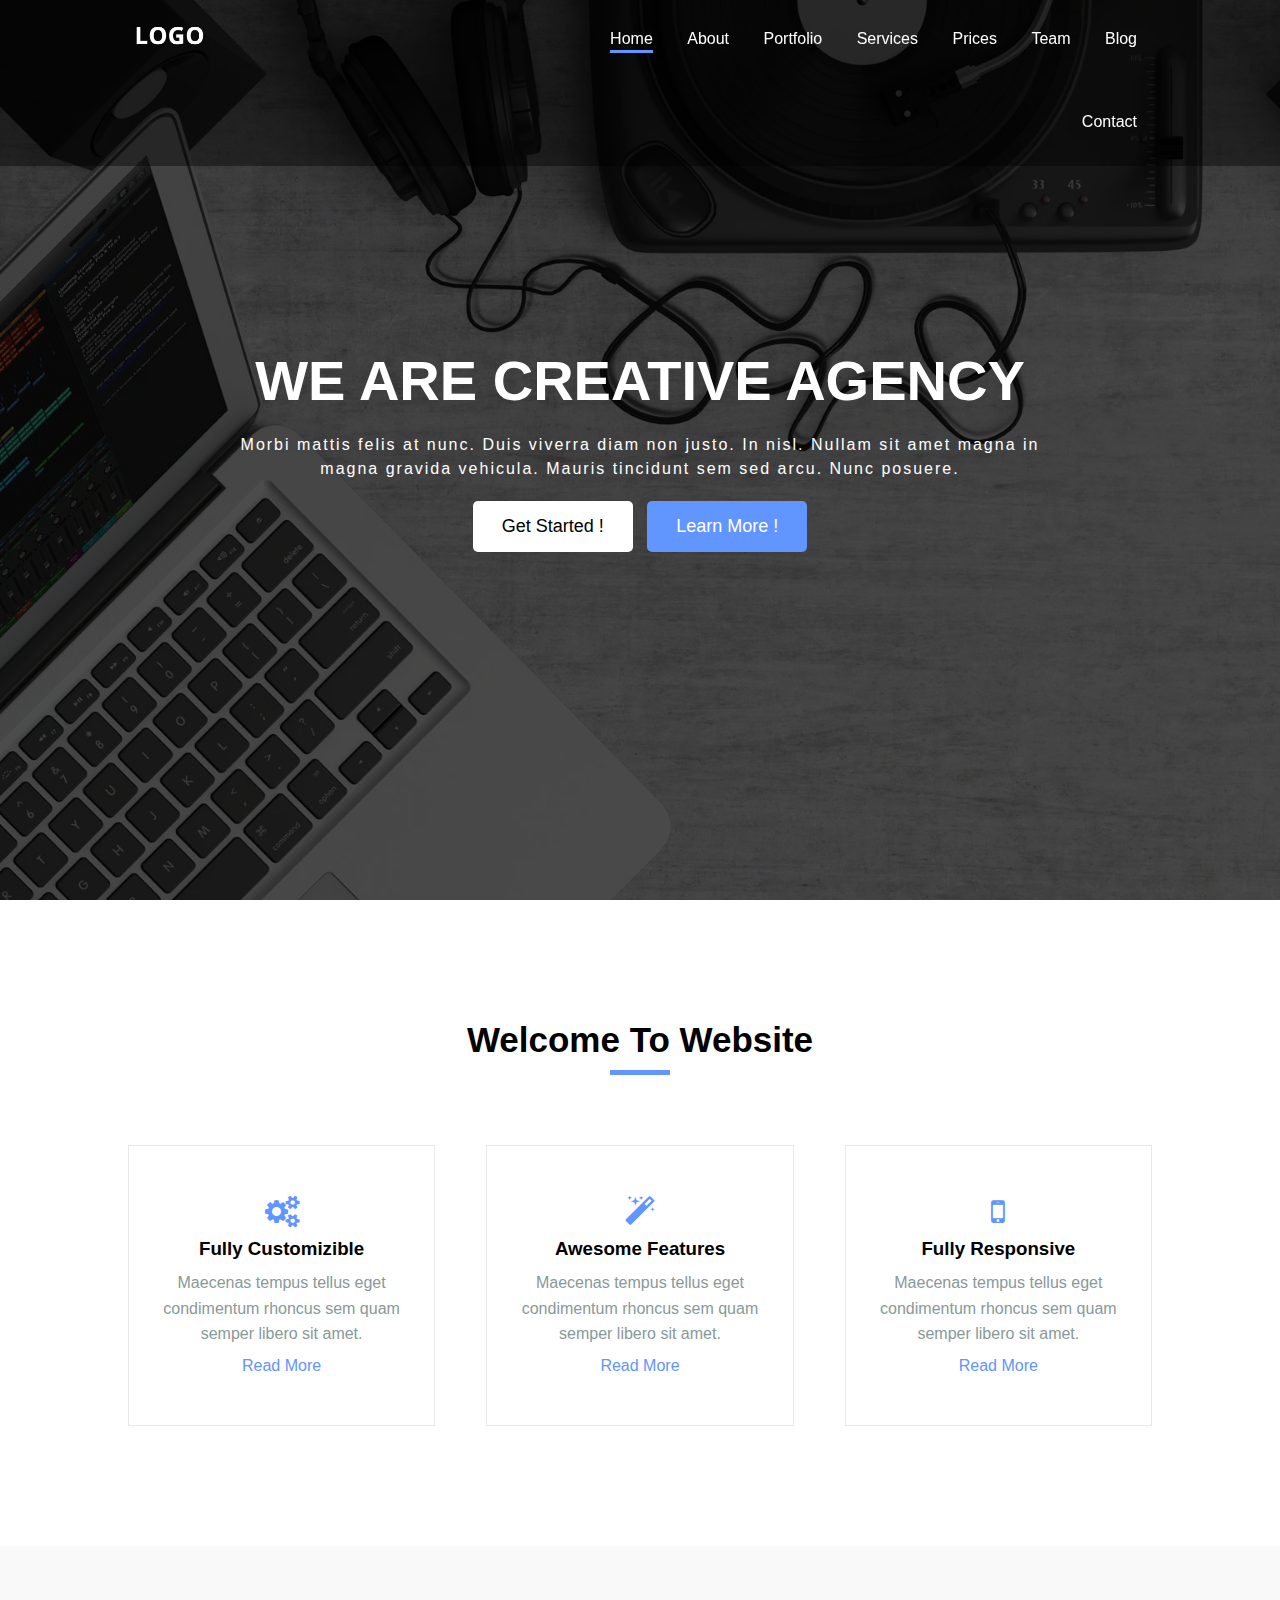
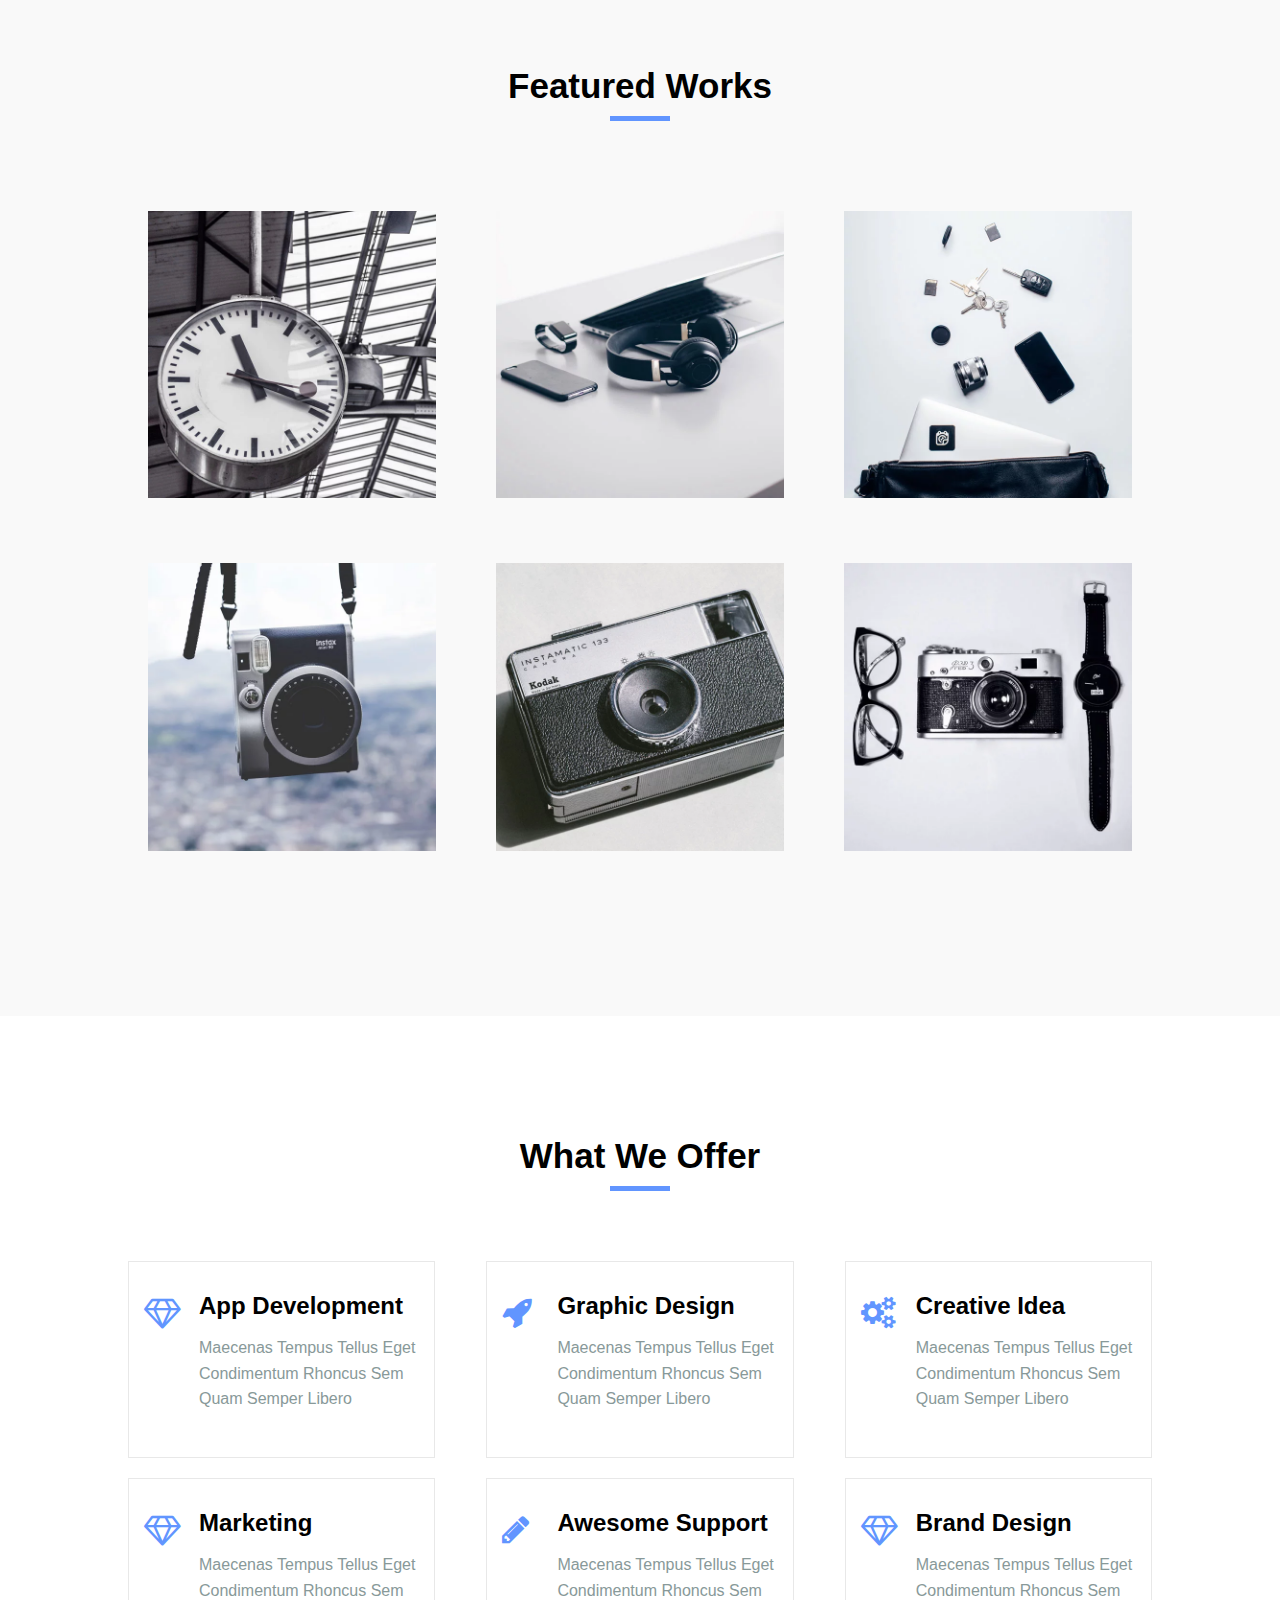
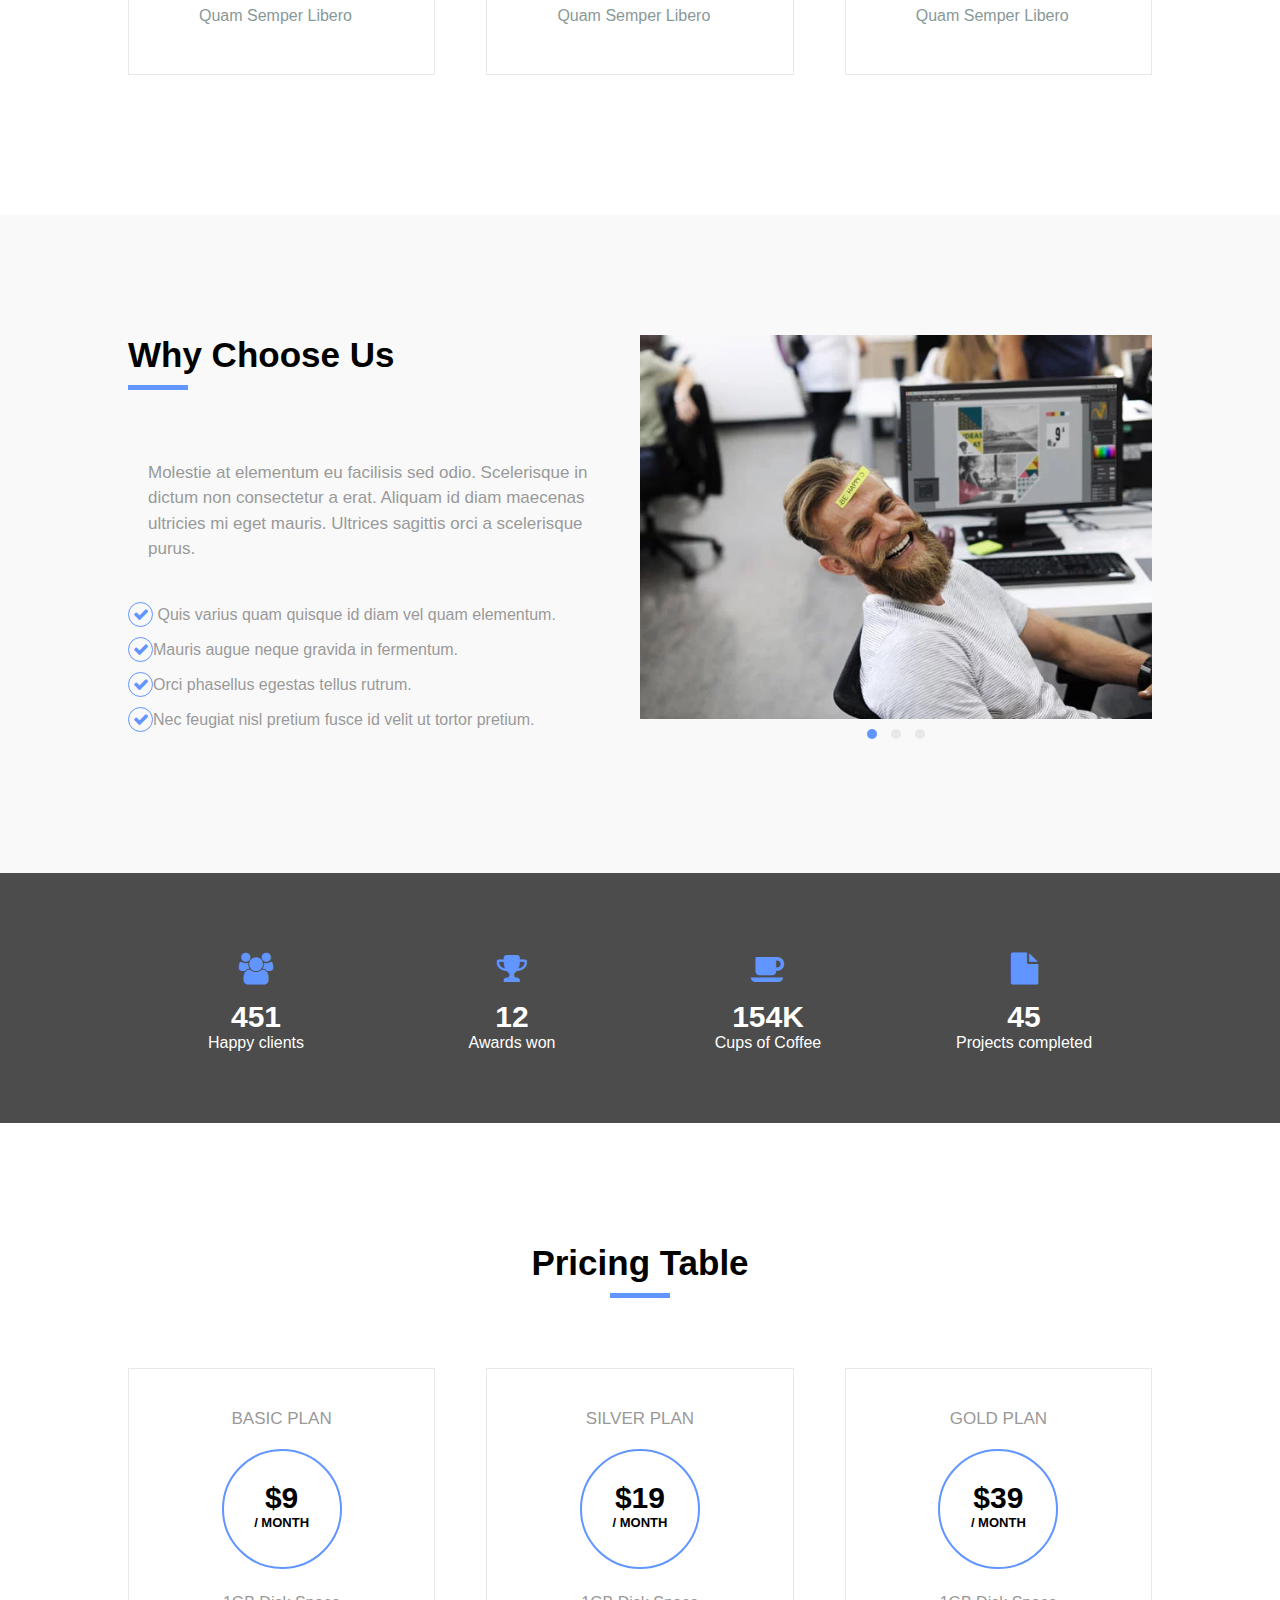
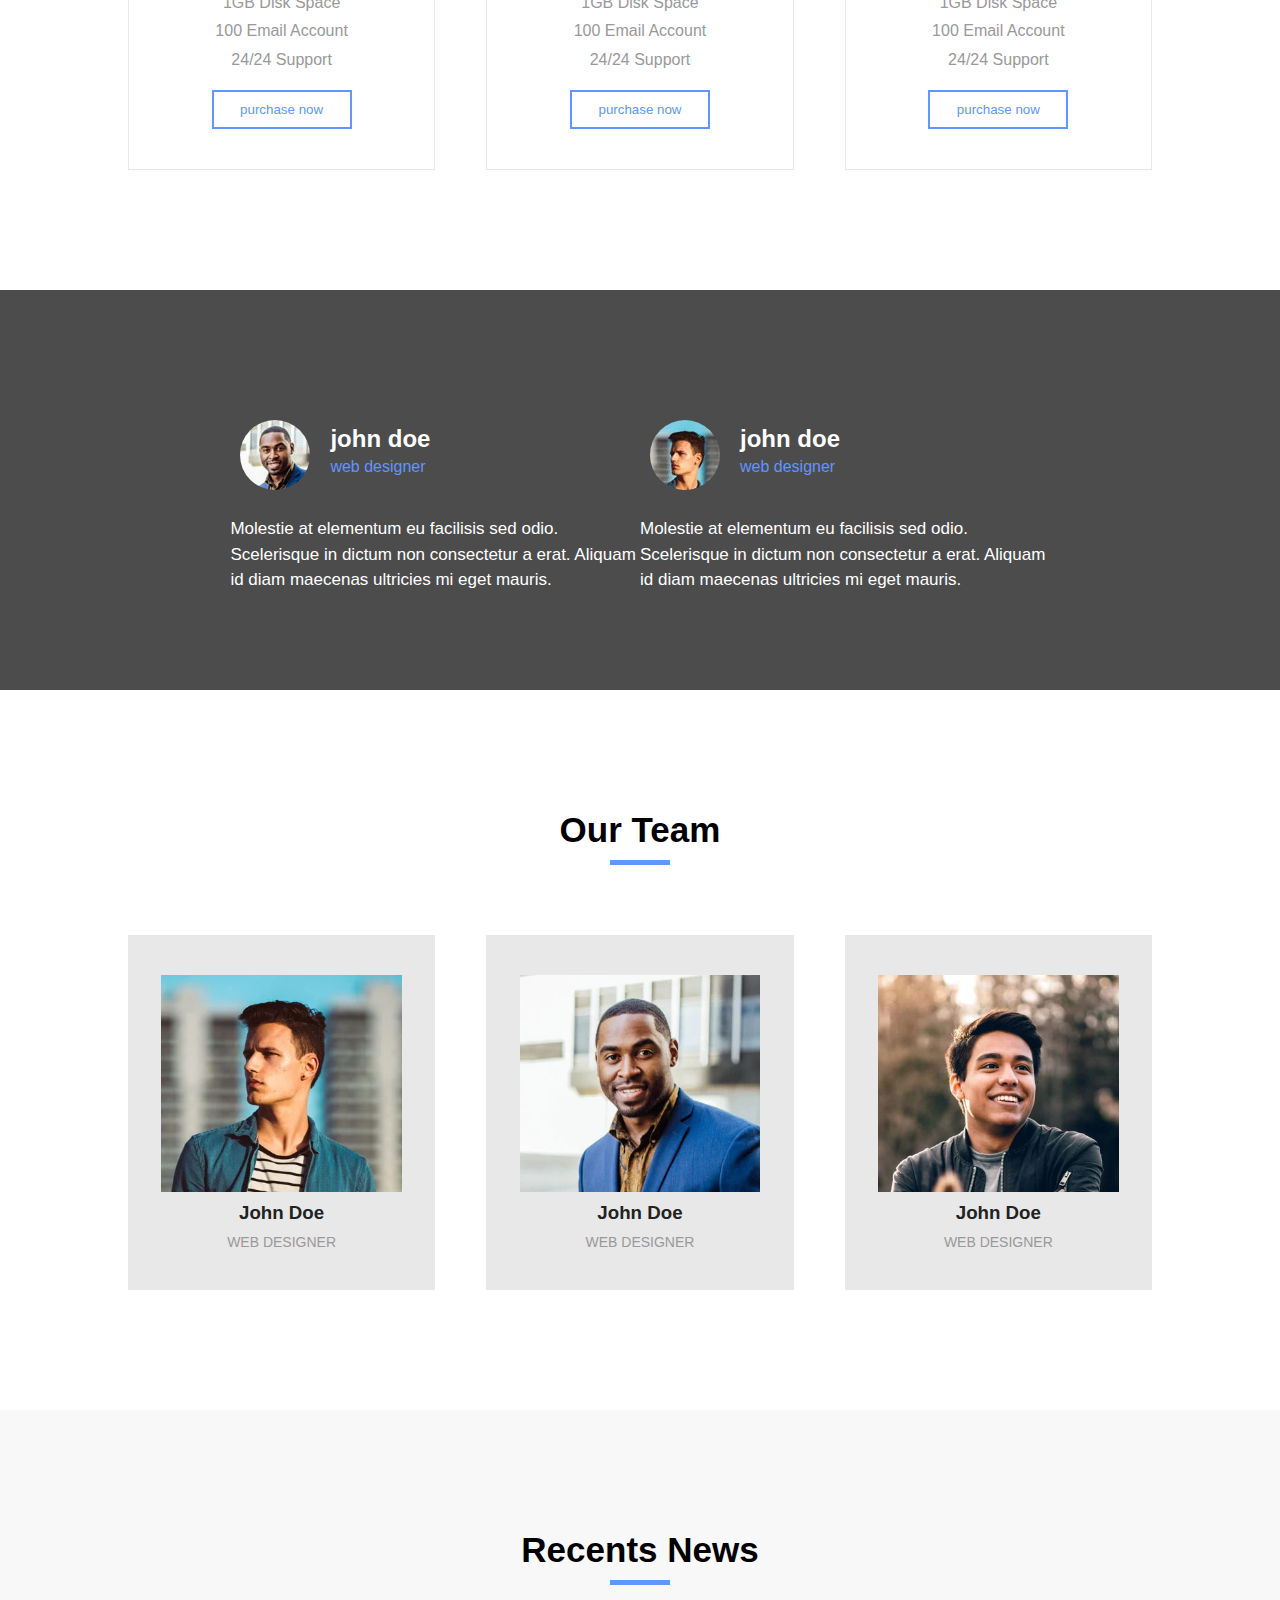
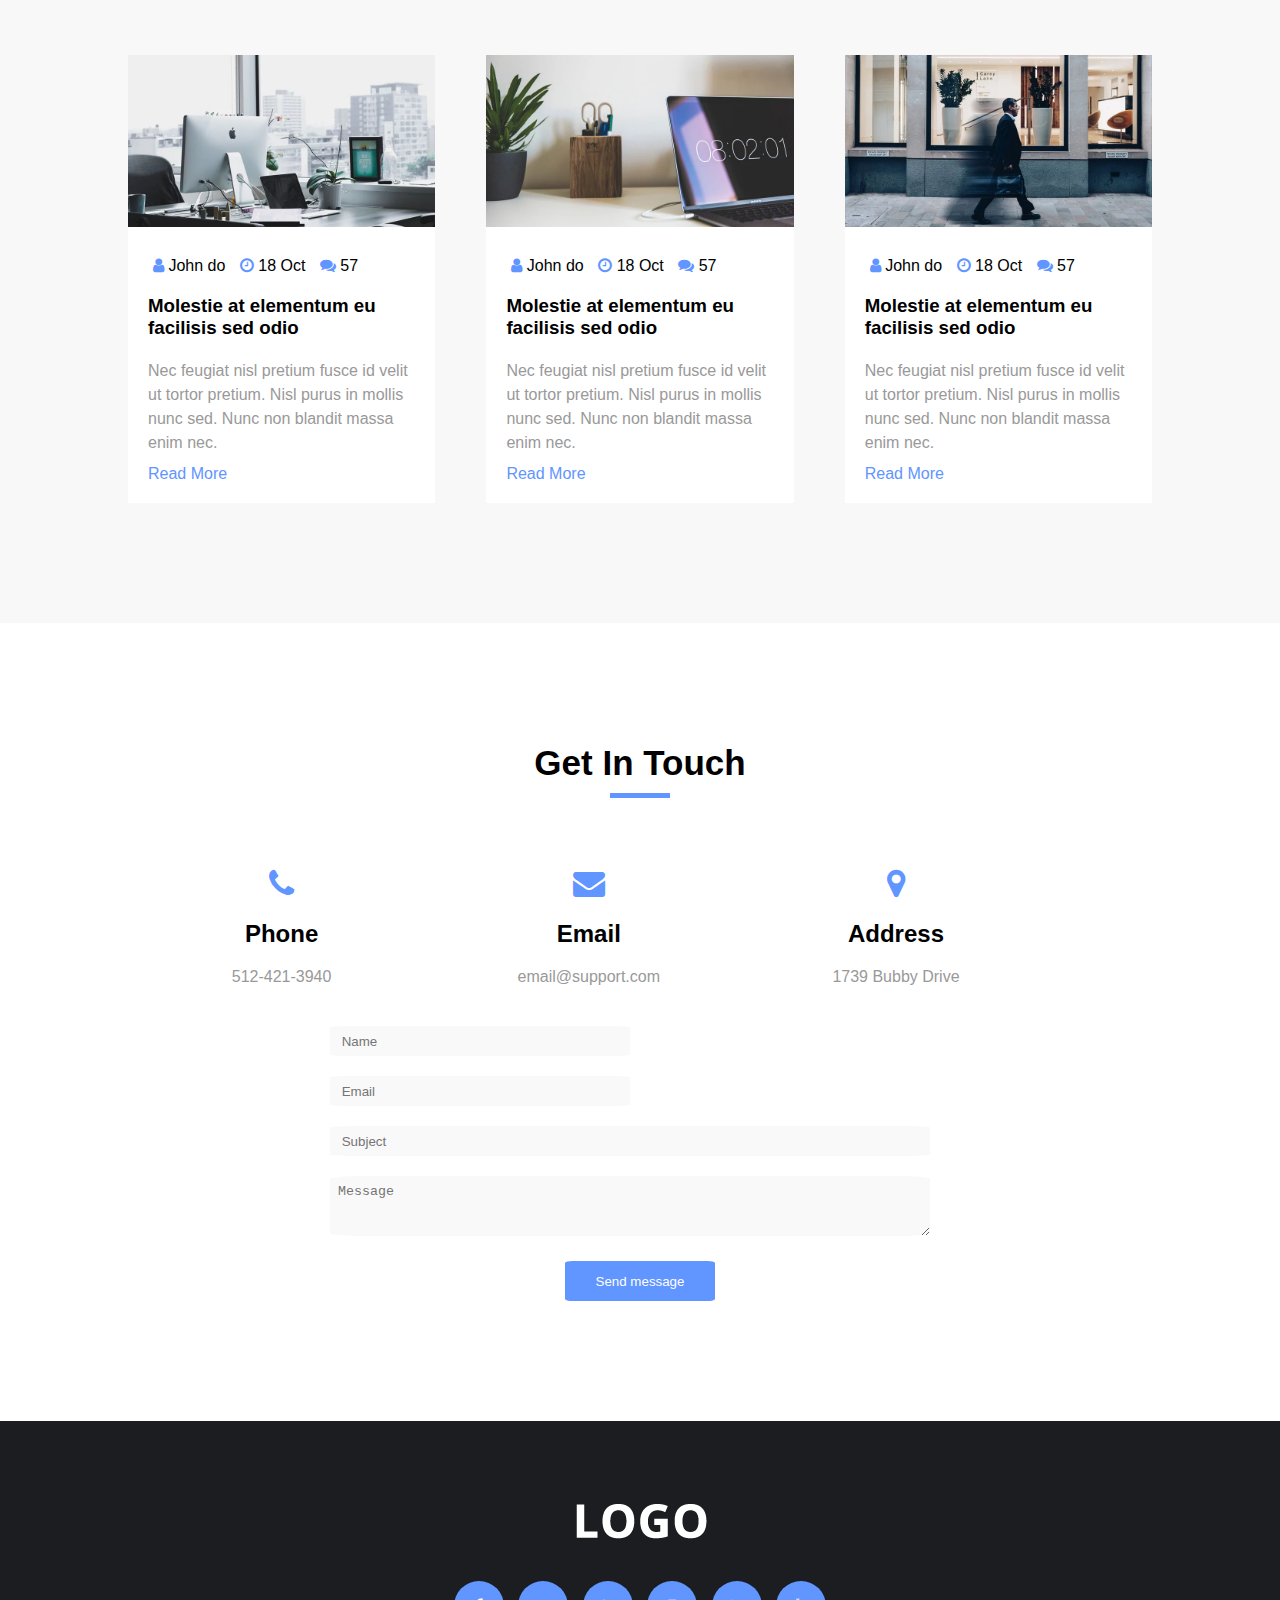
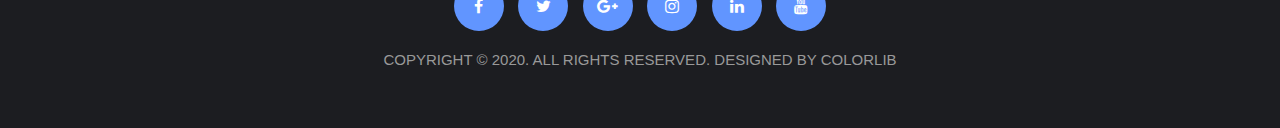
<file: index.html>
<html>

<head>
    <meta charset="utf-8">
    <meta name="keywords" content="" />
    <meta name="discription" content="" />
    <!-- Font -->
    <link href="https://fonts.googleapis.com/css2?family=Roboto&display=swap" rel="stylesheet">
    <link rel="stylesheet" type="text/css" href="css/font-awesome.min.css">
    <link rel="stylesheet" type="text/css" href="css/css1.css">
</head>

<body>

    <!-- header -->
    <div class="header">
        <div class="continer">
            <div class="header-content">
                <div class="logo">
                    <img src="imges/logo-alt.webp" alt="logo image">

                </div>
                <!--logo-->
                <ul class="nav">
                    <li><a href="#" class="active">Home</a></li>
                    <li><a href="#">About</a></li>
                    <li><a href="#">Portfolio</a></li>
                    <li><a href="#">Services</a></li>
                    <li><a href="#">Prices</a></li>
                    <li><a href="#">Team</a></li>
                    <li class="dropdown">
                        <a href="#">Blog</a>
                        <ul class="dropdown-menu">
                            <li><a href="#">blog post</a></li>

                        </ul>
                    </li>
                    <li><a href="#">Contact</a></li>

                </ul>
            </div>
            <!--header-content-->


            <div class="clear"></div>
            <!--clear-->
        </div>
        <!--continer-->
    </div>
    <!--header-->
    <!-- home section -->
    <div class="home">
        <div class="overlay">
            <div class="home-content">
                <h1 class="title">we are creative agency</h1>
                <p class="home-desc">Morbi mattis felis at nunc. Duis viverra diam non justo. In nisl. Nullam sit amet magna in magna gravida vehicula. Mauris tincidunt sem sed arcu. Nunc posuere.</p>
                <button class="btn btn-start hover-opacity">Get Started !</button>
                <button class="btn btn-learn hover-opacity">Learn More !</button>

            </div>
            <!--home content-->
        </div>
        <!--overlay-->
    </div>
    <!--home-->

    <!-- about section -->
    <div class="about pd-y">
        <div class="section-header">
            <h2 class="section-title">welcome to website</h2>
            <span class="line"></span>
        </div>
        <!-- section-header -->
        <div class="continer">
            <div class="about-content">
                <div class="about-item tb-effect">
                    <i class="icon fa fa-cogs fa-2x"></i>
                    <h3 class="about-item-title">fully customizible</h3>
                    <p class="about-item-desc">Maecenas tempus tellus eget condimentum rhoncus sem quam semper libero sit amet.</p>
                    <a href="#" class="about-item-link">Read More</a>


                </div>
                <!--about-item-->
                <div class="about-item mg ltr-effect">
                    <i class="icon fa fa-magic fa-2x"></i>
                    <h3 class="about-item-title">awesome features</h3>
                    <p class="about-item-desc">Maecenas tempus tellus eget condimentum rhoncus sem quam semper libero sit amet.</p>
                    <a href="#" class="about-item-link">Read More</a>


                </div>
                <!--about-item-->
                <div class="about-item ltr-effect">
                    <i class="icon fa fa-mobile fa-2x"></i>
                    <h3 class="about-item-title">fully responsive</h3>
                    <p class="about-item-desc">Maecenas tempus tellus eget condimentum rhoncus sem quam semper libero sit amet.</p>
                    <a href="#" class="about-item-link">Read More</a>


                </div>
                <!--about-item-->
                <div class="clear"></div>

            </div>
            <!--about-content-->

        </div>
        <!--continer-->
    </div>
    <!-- about -->

    <!-- section portfolio -->
    <div class="portfolio pd-y">
        <div class="section-header">
            <h2 class="section-title">featured works</h2>
            <span class="line"></span>
        </div>
        <!-- section-header -->
        <div class="continer">
            <div class="portfolio-content">
                <div class="portfolio-item ">
                    <img src="imges/image/work/work1.webp" alt="">
                    <div class="layer-content">
                        <div class="layer-info">
                            <span class="category">category</span>
                            <h3 class="layer-content-title">lorem ipsum dolor</h3>
                            <a href="#"><i class="fa fa-edit "></i></a>
                            <a href="#"><i class="fa fa-search "></i></a>
                        </div>
                        <!--layer-info-->

                    </div>
                    <!--/layer-content-->
                </div>
                <!--portfolio-item-->
                <div class="portfolio-item mg">
                    <img src="imges/image/work/work2.webp" alt="">
                    <div class="layer-content">
                        <div class="layer-info">
                            <span class="category">category</span>
                            <h3 class="layer-content-title">lorem ipsum dolor</h3>
                            <a href="#"><i class="fa fa-edit "></i></a>
                            <a href="#"><i class="fa fa-search "></i></a>
                        </div>
                        <!--layer-info-->

                    </div>
                    <!--/layer-content-->
                </div>
                <!--portfolio-item-->
                <div class="portfolio-item ">
                    <img src="imges/image/work/work3.webp" alt="">
                    <div class="layer-content">
                        <div class="layer-info">
                            <span class="category">category</span>
                            <h3 class="layer-content-title">lorem ipsum dolor</h3>
                            <a href="#"><i class="fa fa-edit "></i></a>
                            <a href="#"><i class="fa fa-search "></i></a>
                        </div>
                        <!--layer-info-->

                    </div>
                    <!--/layer-content-->
                </div>
                <!--portfolio-item-->
                <div class="portfolio-item ">
                    <img src="imges/image/work/work4.webp" alt="">
                    <div class="layer-content">
                        <div class="layer-info">
                            <span class="category">category</span>
                            <h3 class="layer-content-title">lorem ipsum dolor</h3>
                            <a href="#"><i class="fa fa-edit "></i></a>
                            <a href="#"><i class="fa fa-search "></i></a>
                        </div>
                        <!--layer-info-->

                    </div>
                    <!--/layer-content-->
                </div>
                <!--portfolio-item-->
                <div class="portfolio-item mg">
                    <img src="imges/image/work/work5.webp" alt="">
                    <div class="layer-content">
                        <div class="layer-info">
                            <span class="category">category</span>
                            <h3 class="layer-content-title">lorem ipsum dolor</h3>
                            <a href="#"><i class="fa fa-edit "></i></a>
                            <a href="#"><i class="fa fa-search "></i></a>
                        </div>
                        <!--layer-info-->

                    </div>
                    <!--/layer-content-->
                </div>
                <!--portfolio-item-->
                <div class="portfolio-item ">
                    <img src="imges/image/work/work6.webp" alt="">
                    <div class="layer-content">
                        <div class="layer-info">
                            <span class="category">category</span>
                            <h3 class="layer-content-title">lorem ipsum dolor</h3>
                            <a href="#"><i class="fa fa-edit "></i></a>
                            <a href="#"><i class="fa fa-search "></i></a>
                        </div>
                        <!--layer-info-->

                    </div>
                    <!--/layer-content-->
                </div>
                <!--portfolio-item-->

                <div class="clear"></div>

            </div>
            <!--portfolio-content-->

        </div>
        <!--continer-->



    </div>

    <!-- offer section  -->
    <div class="offer pd-y">
        <div class="section-header">
            <h2 class="section-title">what we offer</h2>
            <span class="line"></span>
        </div>
        <!--/section-header-->
        <div class="continer">
            <div class="offer-content">
                <div class="offer-item ltr-effect ">
                    <i class="icon  fa fa-diamond fa-2x"></i>
                    <h2 class="offer-item-title">app development</h2>
                    <p class="offer-item-desc">Maecenas tempus tellus eget condimentum rhoncus sem quam semper libero</p>

                </div>
                <!--offer-item-->
                <div class="offer-item mg ltr-effect ">
                    <i class="icon  fa fa-rocket fa-2x"></i>
                    <h2 class="offer-item-title">graphic design</h2>
                    <p class="offer-item-desc">Maecenas tempus tellus eget condimentum rhoncus sem quam semper libero</p>

                </div>
                <!--offer-item-->
                <div class="offer-item ltr-effect ">
                    <i class="icon  fa fa-cogs fa-2x"></i>
                    <h2 class="offer-item-title">creative idea</h2>
                    <p class="offer-item-desc">Maecenas tempus tellus eget condimentum rhoncus sem quam semper libero</p>

                </div>
                <!--offer-item-->
                <div class="offer-item ltr-effect ">
                    <i class="icon  fa fa-diamond fa-2x"></i>
                    <h2 class="offer-item-title">marketing</h2>
                    <p class="offer-item-desc">Maecenas tempus tellus eget condimentum rhoncus sem quam semper libero</p>

                </div>
                <!--offer-item-->
                <div class="offer-item mg ltr-effect ">
                    <i class="icon  fa fa-pencil fa-2x"></i>
                    <h2 class="offer-item-title">awesome support</h2>
                    <p class="offer-item-desc">Maecenas tempus tellus eget condimentum rhoncus sem quam semper libero</p>

                </div>
                <!--offer-item-->
                <div class="offer-item ltr-effect ">
                    <i class="icon  fa fa-diamond fa-2x"></i>
                    <h2 class="offer-item-title">brand design</h2>
                    <p class="offer-item-desc">Maecenas tempus tellus eget condimentum rhoncus sem quam semper libero</p>

                </div>
                <!--offer-item-->

            </div>
            <!-- /offer-content -->


        </div>
        <!--/continer-->



    </div>
    <!--/offer-->
    <!-- services section -->
    <div class="service pd-y">
        <div class="continer">
            <div class=" service-item ">
                <div class="section-header">
                    <h2 class="section-title">why choose us</h2>
                    <span class="line"></span>
                </div>
                <!--/section-header-->
                <p class="service-item-desc">Molestie at elementum eu facilisis sed odio. Scelerisque in dictum non consectetur a erat. Aliquam id diam maecenas ultricies mi eget mauris. Ultrices sagittis orci a scelerisque purus.</p>
                <ul class="service-list">
                    <li> <i class="fa fa-check fa-fw"></i> Quis varius quam quisque id diam vel quam elementum.</li>
                    <li><i class="fa fa-check fa-fw"></i>Mauris augue neque gravida in fermentum.</li>
                    <li><i class="fa fa-check fa-fw"></i>Orci phasellus egestas tellus rutrum.</li>
                    <li><i class="fa fa-check fa-fw"></i>Nec feugiat nisl pretium fusce id velit ut tortor pretium.</li>
                </ul>
                <!--  /service-list-->

            </div>
            <!-- /service-item -->
            <div class=" service-item ">
                <div class="service-item-img">
                    <img src="imges/image/about/about1.webp" alt="about1">

                </div>
                <!-- service-item-img -->
                <ul class="service-bollets">
                    <li class="active"></li>
                    <li></li>
                    <li></li>
                </ul>

            </div>
            <!-- /service-item -->
            <div class="clear"></div>

        </div>
        <!-- continer -->

    </div>
    <!-- / service-->
    <!-- number-section -->
    <div class="numbers">
        <div class="overlay">
            <div class="continer">
                <div class="numbers-items ">
                    <div class="number-item">
                        <i class="icon fa fa-users fa-2x"></i>
                        <h3 class="number-item-title">451</h3>
                        <span class="number-item-text">Happy clients
                        </span>

                    </div>
                    <!--/number-item-->
                    <div class="number-item">
                        <i class="icon fa fa-trophy fa-2x"></i>
                        <h3 class="number-item-title">12</h3>
                        <span class="number-item-text">Awards won</span>

                    </div>
                    <!--/number-item-->
                    <div class="number-item">
                        <i class="icon fa fa-coffee fa-2x"></i>
                        <h3 class="number-item-title">154K</h3>
                        <span class="number-item-text">Cups of Coffee</span>
                    </div>
                    <!--/number-item-->
                    <div class="number-item">
                        <i class="icon fa fa-file fa-2x"></i>
                        <h3 class="number-item-title">45</h3>
                        <span class="number-item-text">Projects completed</span>
                    </div>
                    <!--/number-item-->

                </div>
                <!-- /numbers-items -->

            </div>
            <!-- /continer -->

        </div>
        <!-- /overlay -->

    </div>
    <!-- /numbers -->
    <!-- pricing section -->
    <div class="pricing pd-y">
        <div class="section-header">
            <h2 class="section-title">pricing table</h2>
            <span class="line"></span>
        </div>
        <!--/section-header-->
        <div class="continer">
            <div class="pricing-plans">
                <div class="pricing-item tb-effect">
                    <span class="pricing-item-text">basic plan</span>
                    <div class="pricing-item-permonth">
                        <h3 class="doller">$9</h3>
                        <span class="month">/ MONTH</span>

                    </div>
                    <!--/pricing-item-permonth-->
                    <ul class="pricing-list">
                        <li>1GB Disk Space</li>
                        <li>100 Email Account</li>
                        <li>24/24 Support</li>
                    </ul>
                    <button type="" class="pricing-item-purchase">purchase now</button>

                </div>
                <!-- /pricing-item -->
                <div class="pricing-item mg tb-effect">

                    <span class="pricing-item-text">silver plan</span>
                    <div class="pricing-item-permonth">
                        <h3 class="doller">$19</h3>
                        <span class="month">/ MONTH</span>

                    </div>
                    <!--/pricing-item-permonth-->
                    <ul class="pricing-list">
                        <li>1GB Disk Space</li>
                        <li>100 Email Account</li>
                        <li>24/24 Support</li>
                    </ul>
                    <button type="" class="pricing-item-purchase">purchase now</button>

                </div>
                <!-- /pricing-item -->
                <div class="pricing-item tb-effect">

                    <span class="pricing-item-text">gold plan</span>
                    <div class="pricing-item-permonth">
                        <h3 class="doller">$39</h3>
                        <span class="month">/ MONTH</span>

                    </div>
                    <!--/pricing-item-permonth-->
                    <ul class="pricing-list">
                        <li>1GB Disk Space</li>
                        <li>100 Email Account</li>
                        <li>24/24 Support</li>
                    </ul>
                    <button type="" class="pricing-item-purchase">purchase now</button>

                </div>
                <!-- /pricing-item -->

            </div>
            <!-- /pricing-plans -->

        </div>
        <!-- /continer -->


    </div>
    <!-- /pricing -->
    <!--testmonial  section-->
    <div class="testmonial">
        <div class="overlay">
            <div class="continer">
                <div class="testmonial-content">
                    <div class="testmonial-item">
                        <div class="testmonial-toplayer">
                            <img src="imges/image/Testimonial/perso1.webp" alt="testmonial">
                            <h2 class="testmonial-title">john doe</h2>
                            <span class="testmonial-text">web designer</span>

                        </div>
                        <!-- testmonial-toplayer -->
                        <p class="testmonial-desc">Molestie at elementum eu facilisis sed odio. Scelerisque in dictum non consectetur a erat. Aliquam id diam maecenas ultricies mi eget mauris.</p>

                    </div>
                    <!--testmonial-item-->
                    <div class="testmonial-item">
                        <div class="testmonial-toplayer">
                            <img src="imges/image/Testimonial/perso2.webp" alt="testmonial">
                            <h2 class="testmonial-title">john doe</h2>
                            <span class="testmonial-text">web designer</span>

                        </div>
                        <!-- testmonial-toplayer -->
                        <p class="testmonial-desc">Molestie at elementum eu facilisis sed odio. Scelerisque in dictum non consectetur a erat. Aliquam id diam maecenas ultricies mi eget mauris.</p>

                    </div>
                    <!--testmonial-item-->

                </div>
                <!-- /testmonial-content -->

            </div>
            <!-- /continer -->

        </div>
        <!-- /overlay -->

    </div>
    <!-- /testmonial -->
    <!-- Team section -->
    <div class="team pd-y">
        <div class="section-header">
            <h2 class="section-title">our team</h2>
            <span class="line"></span>
        </div>
        <!--/section-header-->
        <div class="continer">
            <div class="team-content">
                <div class="team-item  tb-effect">
                    <div class="team-img">
                        <img src="imges/image/team/team1.webp" alt="team">
                        <div class="team-overlay">
                            <a href="#"><i class="fa fa-facebook fa-lg"></i></a>
                            <a href="#"><i class="fa fa-twitter fa-lg"></i></a>
                            <a href="#"><i class="fa fa-google fa-lg"></i></a>
                        </div>
                        <!--/team-overlay-->
                    </div>
                    <!--/team-img-->
                    <div class="team-info">
                        <h3 class="team-info-title">John Doe</h3>
                        <span class="team-info-text">web designer</span>
                    </div>
                    <!--/team-info-->

                </div>
                <!--/team-item-->
                <div class="team-item tb-effect mg">
                    <div class="team-img">
                        <img src="imges/image/team/team2.webp" alt="team">
                        <div class="team-overlay">
                            <a href="#"><i class="fa fa-facebook fa-lg"></i></a>
                            <a href="#"><i class="fa fa-twitter fa-lg"></i></a>
                            <a href="#"><i class="fa fa-google fa-lg"></i></a>
                        </div>
                        <!--/team-overlay-->
                    </div>
                    <!--/team-img-->
                    <div class="team-info">
                        <h3 class="team-info-title">John Doe</h3>
                        <span class="team-info-text">web designer</span>
                    </div>
                    <!--/team-info-->

                </div>
                <!--/team-item-->
                <div class="team-item tb-effect">
                    <div class="team-img">
                        <img src="imges/image/team/team3.webp" alt="team">
                        <div class="team-overlay">
                            <a href="#"><i class="fa fa-facebook fa-lg"></i></a>
                            <a href="#"><i class="fa fa-twitter fa-lg"></i></a>
                            <a href="#"><i class="fa fa-google fa-lg"></i></a>
                        </div>
                        <!--/team-overlay-->
                    </div>
                    <!--/team-img-->
                    <div class="team-info">
                        <h3 class="team-info-title">John Doe</h3>
                        <span class="team-info-text">web designer</span>
                    </div>
                    <!--/team-info-->

                </div>
                <!--/team-item-->


            </div>
            <!-- /team-content -->


        </div>
        <!-- /continer -->

    </div>
    <!-- /team -->
    <!-- blog section-->
    <div class="blog pd-y">
        <div class="section-header">
            <h2 class="section-title">recents news</h2>
            <span class="line"></span>
        </div>
        <!--/section-header-->
        <div class="continer">
            <div class="blog-content">
                <div class="blog-item ">
                    <div class="blog-item-img">
                        <img src="imges/image/blog/blog1.webp" alt="blog">
                    </div>
                    <!--/blog-item-img-->
                    <div class="blog-info">
                        <ul class="blog-list">
                            <li>
                                <i class="fa fa-user"></i> John do
                            </li>
                            <li>
                                <i class="fa fa-clock-o"></i> 18 Oct
                            </li>
                            <li>
                                <i class="fa fa-comments"></i> 57
                            </li>

                        </ul>
                        <!--/blog-list-->
                        <h3 class="blog-title">Molestie at elementum eu facilisis sed odio</h3>
                        <p class="blog-desc">Nec feugiat nisl pretium fusce id velit ut tortor pretium. Nisl purus in mollis nunc sed. Nunc non blandit massa enim nec.</p>
                        <a href="#" class="blog-link">Read More</a>


                    </div>
                    <!--/blog-info-->
                </div>
                <!-- /blog-item -->
                <div class="blog-item mg">
                    <div class="blog-item-img">
                        <img src="imges/image/blog/blog2.webp" alt="blog">
                    </div>
                    <!--/blog-item-img-->
                    <div class="blog-info">
                        <ul class="blog-list">
                            <li>
                                <i class="fa fa-user"></i> John do
                            </li>
                            <li>
                                <i class="fa fa-clock-o"></i> 18 Oct
                            </li>
                            <li>
                                <i class="fa fa-comments"></i> 57
                            </li>

                        </ul>
                        <!--/blog-list-->
                        <h3 class="blog-title">Molestie at elementum eu facilisis sed odio</h3>
                        <p class="blog-desc">Nec feugiat nisl pretium fusce id velit ut tortor pretium. Nisl purus in mollis nunc sed. Nunc non blandit massa enim nec.</p>
                        <a href="#" class="blog-link">Read More</a>


                    </div>
                    <!--/blog-info-->
                </div>
                <!-- /blog-item -->
                <div class="blog-item ">
                    <div class="blog-item-img">
                        <img src="imges/image/blog/blog3.webp" alt="blog">
                    </div>
                    <!--/blog-item-img-->
                    <div class="blog-info">
                        <ul class="blog-list">
                            <li>
                                <i class="fa fa-user"></i> John do
                            </li>
                            <li>
                                <i class="fa fa-clock-o"></i> 18 Oct
                            </li>
                            <li>
                                <i class="fa fa-comments"></i> 57
                            </li>

                        </ul>
                        <!--/blog-list-->
                        <h3 class="blog-title">Molestie at elementum eu facilisis sed odio</h3>
                        <p class="blog-desc">Nec feugiat nisl pretium fusce id velit ut tortor pretium. Nisl purus in mollis nunc sed. Nunc non blandit massa enim nec.</p>
                        <a href="#" class="blog-link">Read More</a>


                    </div>
                    <!--/blog-info-->
                </div>
                <!-- /blog-item -->

            </div>
            <!-- /blog-content -->
        </div>
        <!-- /continer -->
    </div>
    <!-- /blog -->

    <!-- contact section -->
    <div class="contact pd-y">
        <div class="section-header">
            <h2 class="section-title">get in touch</h2>
            <span class="line"></span>
        </div>
        <!--/section-header-->
        <div class="continer">
            <div class=" contact-content">
                <div class="contact-items">
                    <div class="contact-item">
                        <i class="fa fa-phone fa-2x"></i>
                        <h2 class="contact-title">phone</h2>
                        <span class="contact-text">512-421-3940</span>
                    </div>
                    <!--/contact-item-->
                    <div class="contact-item">
                        <i class="fa fa-envelope fa-2x"></i>
                        <h2 class="contact-title">email</h2>
                        <span class="contact-text">email@support.com</span>
                    </div>
                    <!--/contact-item-->
                    <div class="contact-item">
                        <i class="fa fa-map-marker fa-2x"></i>
                        <h2 class="contact-title">address</h2>
                        <span class="contact-text">1739 Bubby Drive</span>
                    </div>
                    <!--/contact-item-->
                </div>
                <!--/contact-items-->
            </div>
            <!--/contact-content-->

        </div>
        <!-- /continer -->
        <!-- form section -->
        <div class="form-y">
            <form action="" class="contact-form">
                <input type="text" class="input f-in" placeholder=" Name">
                <input type="text" class="input f-in" placeholder=" Email">
                <input type="text" class="input s-in" placeholder=" Subject">
                <textarea class="input t-in" placeholder="Message"></textarea>
                <button class="btn hover-opacity">Send message</button>
            </form>
            <!--/contact-form-->
        </div>
        <!-- /form -->
    </div>
    <!-- /contact -->
    <!-- footer section -->
    <div class="footer ">
        <img src="imges/logo-alt.webp" alt="logo">
        <ul class="footer-linkes">
            <li><a href="#" class="hover-opacity"><i class="fa fa-facebook"></i></a></li>
            <li><a href="#" class="hover-opacity"><i class="fa fa-twitter"></i></a></li>
            <li><a href="#" class="hover-opacity"><i class="fa fa-google-plus"></i></a></li>
            <li><a href="#" class="hover-opacity"><i class="fa fa-instagram"></i></a></li>
            <li><a href="#" class="hover-opacity"><i class="fa fa-linkedin"></i></a></li>
            <li><a href="#" class="hover-opacity"><i class="fa fa-youtube"></i></a></li>

        </ul>
        <!--/footer-list-->
        <p class="footer-desc">
            COPYRIGHT &copy; 2020. ALL RIGHTS RESERVED. DESIGNED BY COLORLIB
        </p>
    </div>
    <!--/footer-->


</body>

</html>
</file>
<file: css/css1.css>
/* 
1-common styles
2-general styles
3-sections
3.0-Header section
 3.1-home section 
 3.2- about section  
 3.3 -portfolio section  
 3.4- services section  
 3.5-prices section  
 3.6 -team section
 3.7-blog section  
 3.8- contact section
 3.9- footer section
 */


/*common */


/*
*continer
*overlay

*opacity hover
*section header
*section padding
*hover effect 1(ltr)
*hover effect2(bottom to top)

*/

.overlay {
    position: absolute;
    width: 100%;
    height: 100%;
    top: 0;
    left: 0;
    background: rgba(0, 0, 0, 0.7)
}

.hover-opacity {
    transition: opacity 0.5s;
}

.hover-opacity:hover {
    opacity: 0.8;
}

.ltr-effect {
    position: relative;
}

.ltr-effect::after {
    position: absolute;
    content: "";
    width: 0;
    background: #333;
    top: 0;
    left: 0;
    bottom: 0;
    right: 0;
    z-index: -1;
    transition: width 0.5s;
}

.ltr-effect:hover::after {
    width: 100%;
}

.tb-effect {
    position: relative;
}

.tb-effect::after {
    position: absolute;
    content: "";
    width: 100%;
    height: 0;
    background: #333;
    top: 0;
    left: 0;
    bottom: 0;
    right: 0;
    z-index: -1;
    transition: height 0.5s;
}

.tb-effect:hover::after {
    height: 100%;
}


/* General css style*/

* {
    margin: 0;
    padding: 0;
    box-sizing: border-box;
}

.continer {
    width: 80%;
    margin: auto;
}

body {
    font-family: 'Varela Round', sans-serif;
}

.clear {
    clear: both;
}

h1,
h2,
h3,
h4,
h5,
h6 {
    font-family: montserrat, sans-serif;
}

button {
    font-family: inherit;
}

a {
    text-decoration: none;
}

.pd-y {
    padding: 120px 0;
}

.section-header {
    text-align: center;
    margin-bottom: 20px;
}

.section-header .section-title {
    font-size: 35px;
    text-transform: capitalize;
    margin-bottom: 10px;
}

.section-header .line {
    display: block;
    height: 5px;
    width: 60px;
    margin: 0 auto 70px auto;
    background-color: #6195ff;
}


/* 3-sections styles */


/* 3.0-Header section*/

.header {
    position: fixed;
    width: 100%;
    z-index: 10;
    background-color: rgba(0, 0, 0, 0.4);
}

.header .logo {
    width: 40%;
    float: left;
}

.header .logo img {
    width: 20%;
    margin-top: 15px;
}

.header .nav {
    width: 60%;
    float: left;
    list-style: none;
    text-align: right;
}

.header .nav>li {
    display: inline-block;
    text-align: right;
}

.header .nav>li>a {
    color: #fff;
    font-size: 16px;
    padding: 30px 15px;
    display: block;
}

.header .nav>li>a.active::after {
    content: "";
    display: block;
    width: 100%;
    height: 3px;
    background-color: #6195ff;
    transition: width 0.5s;
    margin-top: 2px;
}

.header .nav>li>a::after {
    content: "";
    display: block;
    width: 0;
    height: 3px;
    background-color: #6195ff;
    transition: width 0.5s;
    margin-top: 2px;
}

.header .nav>li>a:hover::after {
    width: 100%;
}

.dropdown {
    position: relative;
}

.dropdown-menu {
    position: absolute;
    background-color: #6195ff;
    width: 150px;
    text-align: center;
    left: -50%;
    top: 70%;
    opacity: 0;
    visibility: hidden;
    transition: opacity 0.5s;
}

.dropdown-menu a {
    color: #fff;
    padding: 10px;
    display: block;
}

.dropdown:hover .dropdown-menu {
    opacity: 1;
    visibility: visible;
}


/* home section */

.home {
    height: 100vh;
    background-image: url(../imges/image/background/background1.webp);
    background-size: cover;
    position: relative;
    ;
}

.home-content {
    position: absolute;
    width: 65%;
    top: 50%;
    left: 50%;
    transform: translate(-50%, -50%);
    text-align: center;
}

.home .title {
    color: #fff;
    font-size: 3.5rem;
    text-transform: uppercase;
}

.home .home-desc {
    margin: 20px 0;
    color: #fff;
    letter-spacing: 2px;
    line-height: 1.5;
}

.home .btn {
    min-width: 160px;
    padding: 15px 0;
    border-radius: 5px;
    border: 0;
    cursor: pointer;
    font-size: 18px;
}

.home .btn-start {
    margin-right: 10px;
    background-color: #fff;
}

.home .btn-learn {
    background-color: #6195ff;
    color: #fff;
}


/* about section  */

.about {}

.about-content {
    overflow: hidden;
}

.about-item {
    width: 30%;
    float: left;
    text-align: center;
    border: 1px solid #e8e8e8;
    padding: 50px 20px;
}

.about-item.mg {
    margin: 0 5%;
}

.about-item .icon {
    color: #6195ff;
    margin-bottom: 10px;
}

.about-item-title {
    text-transform: capitalize;
    margin-bottom: 10px;
    transition: color 0.5s;
}

.about-item-desc {
    line-height: 1.6;
    margin-bottom: 10px;
    color: #899;
}

.about-item:hover .about-item-title {
    color: #fff;
}

.about-item-link {
    color: #6195ff;
    text-transform: capitalize;
}


/* portfolio section  */

.portfolio {
    background-color: #f9f9f9;
}

.portfolio-content {
    overflow: hidden;
}

.portfolio-item {
    width: 32%;
    float: left;
    margin-bottom: 25px;
    position: relative;
    padding: 20px;
}

.portfolio-item .layer-content {
    position: absolute;
    top: 0;
    left: 0;
    width: 100%;
    height: 100%;
    background-color: rgba(0, 0, 0, 0.5);
    opacity: 0;
    visibility: hidden;
    transition: opacity 0.2s;
}

.portfolio-item:hover .layer-content {
    opacity: 1;
    visibility: visible;
}

.portfolio-item:hover .layer-content .layer-info {
    position: absolute;
    left: 50%;
    top: 50%;
    transform: translate(-50%, -50%);
    width: 80%;
    text-align: center;
}

.layer-content .category {
    color: #6195ff;
    text-transform: uppercase;
    display: block;
    margin-bottom: 5px;
    position: relative;
    top: 10px;
    opacity: 0;
    visibility: hidden;
    transition: top 0.5s, opacity 0.5s;
    transition-delay: 0.2;
}

.layer-content-title {
    font-size: 20px;
    color: #fff;
    margin-bottom: 10px;
    position: relative;
    top: 10px;
    opacity: 0;
    visibility: hidden;
    transition: top 0.5s, opacity 0.5s;
    transition-delay: 0.3s;
}

.layer-content a {
    display: inline-block;
    width: 40px;
    height: 40px;
    background-color: #6195ff;
    position: relative;
    top: 10px;
    opacity: 0;
    visibility: hidden;
    transition: top 0.5s, opacity 0.5s;
    transition-delay: 0.3s;
}

.portfolio-item:hover .layer-content-title,
.portfolio-item:hover .layer-content a,
.portfolio-item:hover .layer-content .category {
    top: 0;
    opacity: 1;
    visibility: visible;
}

.layer-content a {
    color: #fff;
}

.layer-content a i {
    line-height: 40px;
}

.portfolio-item.mg {
    margin: 0 2%;
}

.portfolio-item img {
    width: 100%;
}


/* offer section  */

.offer {}

.offer-content {
    overflow: hidden;
}

.offer-item {
    width: 30%;
    float: left;
    margin-bottom: 20px;
    border: 1px solid #e8e8e8;
    padding: 30px 15px 30px 70px;
    position: relative;
}

.offer-item.mg {
    margin: 0 5%;
}

.offer-item .icon {
    position: absolute;
    left: 15px;
    top: 35px;
    color: #6195ff;
}

.offer-item-title {
    text-transform: capitalize;
    margin-bottom: 15px;
    transition: color 0.5s;
}

.offer-item-desc {
    text-transform: capitalize;
    margin-bottom: 15px;
    line-height: 1.6;
    color: #899;
}

.offer-item:hover .offer-item-title {
    color: #fff;
}


/* service section */

.service {
    background-color: #f9f9f9;
}

.service-item {
    width: 50%;
    float: left;
}

.service-item .section-header {
    text-align: left;
}

.service-item .section-header .line {
    margin: 0 0 50px 0;
}

.service-item-desc {
    padding: 20px;
    color: #999;
    line-height: 1.5;
    font-size: 17px;
    margin-bottom: 20px;
}

.service-list {
    list-style: none;
}

.service-list li {
    margin-bottom: 10px;
    color: #999;
}

.service-list li i {
    border: 1px solid #6195ff;
    color: #6195ff;
    width: 25px;
    height: 25px;
    padding: 3px;
    border-radius: 50%;
}

.service-item-img img {
    width: 100%;
}

.service-bollets {
    list-style: none;
    text-align: center;
}

.service-bollets li {
    width: 10px;
    height: 10px;
    display: inline-block;
    background-color: #e8e8e8;
    margin: 10px 5px;
    border-radius: 50%;
}

.service-bollets li.active {
    background-color: #6195ff;
}

.service-bollets li:hover {
    background-color: #6195ff;
}


/* number section */

.numbers {
    position: relative;
    background-image: url(../imges/image/background/background2.webp);
    height: 250px;
    background-size: cover;
    background-attachment: fixed;
}

.numbers-items {
    overflow: hidden;
    padding: 80px 0;
}

.number-item {
    width: 25%;
    float: left;
    text-align: center;
}

.number-item .icon {
    color: #6195ff;
    margin-bottom: 15px;
}

.number-item-title {
    font-weight: bold;
    font-size: 30px;
    color: #fff;
}

.number-item-text {
    color: #fff;
}


/*prices section  */

.pricing {}

.pricing-plans {
    overflow: hidden;
}

.pricing-item {
    width: 30%;
    float: left;
    padding: 40px 15px;
    border: 1px solid #e8e8e8;
    text-align: center;
}

.pricing-item.mg {
    margin: 0 5%;
}

.pricing-item-text {
    text-transform: uppercase;
    font-size: 17px;
    color: #999;
    transition: color 0.5s;
}

.pricing-item-permonth {
    width: 120px;
    height: 120px;
    transition: color 0.5s;
    padding: 30px 0;
    margin: 20px auto;
    border: 2px solid #6195ff;
    border-radius: 50%;
}

.pricing-item-permonth .doller {
    font-size: 30px;
}

.pricing-item-permonth .month {
    text-transform: uppercase;
    font-weight: bold;
    font-size: 13px;
}

.pricing-list {
    list-style: none;
}

.pricing-list {
    color: #999;
    line-height: 1.8;
}

.pricing-item-purchase {
    background: none;
    border: 2px solid #6195ff;
    display: block;
    width: 140px;
    padding: 10px;
    margin: 15px auto 0 auto;
    color: #6195ff;
}

.pricing-item:hover .pricing-item-permonth {
    color: #fff;
}

.pricing-item:hover .pricing-item-text {
    color: #6195ff;
}


/* testmonial section*/

.testmonial {
    position: relative;
    background-image: url(../imges/image/background/background3.webp);
    background-attachment: fixed;
    height: 400px;
}

.testmonial-content {
    overflow: hidden;
    padding: 120px 0;
    width: 80%;
    margin: auto;
}

.testmonial-item {
    width: 50%;
    float: left;
    color: #fff;
}

.testmonial-item .testmonial-toplayer {
    padding: 10px 2px 40px 100px;
    position: relative;
}

.testmonial-item .testmonial-toplayer img {
    position: absolute;
    left: 10px;
    top: 10px;
    border-radius: 50%;
}

.testmonial-item .testmonial-toplayer .testmonial-title {
    margin: 5px 0;
}

.testmonial-item .testmonial-toplayer .testmonial-text {
    color: #6195ff;
}

.testmonial-desc {
    line-height: 1.5;
    font-size: 17px;
}


/* team section  */

.team {}

.team-content {
    overflow: hidden;
}

.team-item {
    width: 30%;
    float: left;
    background-color: #e8e8e8;
    padding: 40px 20px;
    text-align: center;
}

.team-item .team-img {
    width: 90%;
    margin: auto;
    position: relative;
}

.team-overlay {
    position: absolute;
    top: 0;
    left: 0;
    right: 0;
    bottom: 0;
    background-color: rgba(0, 0, 0, 0.5);
    opacity: 0;
    visibility: hidden;
}

.team-overlay a {
    display: block;
    width: 40px;
    height: 40px;
    background-color: #6195ff;
    color: #fff;
    margin-left: auto;
}

.team-overlay a i {
    line-height: 40px;
}

.team-item .team-img img {
    width: 100%;
    margin: auto;
}

.team-item .team-info-title {
    color: #222;
    margin: 10px 0;
    transition: color 0.5s;
}

.team-item .team-info-text {
    color: #999999;
    text-transform: uppercase;
    font-size: 14px;
    transition: color 0.5s;
}

.team-item:hover .team-overlay {
    opacity: 1;
    visibility: visible;
}

.team-item.tb-effect {
    z-index: 1;
}

.team-item:hover .team-info-title {
    color: #fff;
}

.team-item:hover .team-info-text {
    color: #6195ff;
}

.team-item.mg {
    margin: 0 5%;
}


/*blog section  */

.blog {
    background-color: #f8f8f8;
}

.blog-content {
    overflow: hidden;
}

.blog-item {
    width: 30%;
    float: left;
    background-color: #fff;
}

.blog-item-img img {
    width: 100%;
}

.blog-list {
    list-style: none;
    margin: 10px 0;
}

.blog-list li {
    display: inline-block;
    margin: 0 5px;
}

.blog-list li i {
    color: #6195ff;
}

.blog-info {
    padding: 20px;
}

.blog-title {
    font-weight: bold;
    margin: 20px 0;
}

.blog-desc {
    color: #999;
    margin-bottom: 10px;
    line-height: 1.5;
}

.blog-link {
    color: #6195ff;
}

.blog-item.mg {
    margin: 0 5%;
}


/* contact  section  */

.contact-content {
    overflow: hidden;
}

.contact-item {
    width: 30%;
    float: left;
    text-align: center;
}

.contact-item i {
    color: #6195ff;
}

.contact-title {
    font-weight: bold;
    text-transform: capitalize;
    margin: 20px 0;
}

.contact-text {
    color: #999;
}

.contact-form {
    width: 50%;
    text-align: left;
    margin: auto;
    margin-top: 30px;
}

.contact-form .input {
    border: 0;
    border-radius: 5%;
    padding: 8px;
    margin: 10px 10px;
    background-color: #f9f9f9;
    color: rgb(192, 188, 188);
}

.contact-form .f-in {
    width: 300px;
    height: 30px;
}

.contact-form .s-in {
    width: 600px;
    height: 30px;
}

.contact-form .t-in {
    width: 600px;
    height: 60px;
}

.contact-form .btn {
    text-align: center;
    width: 150px;
    height: 40px;
    background-color: #6195ff;
    border: 0;
    color: #fff;
    border-radius: 5%;
    display: block;
    margin: 15px auto 0 auto;
}


/* footer section */

.footer {
    background-color: #1C1D21;
    text-align: center;
    padding: 60px 0;
}

.footer-linkes {
    list-style: none;
    margin: 20px 0;
}

.footer-linkes li {
    display: inline-block;
}

.footer-linkes li a {
    display: block;
    width: 50px;
    height: 50px;
    background-color: #6195ff;
    color: #fff;
    margin: 0 5px;
    border-radius: 50%;
}

.footer-linkes li a i {
    line-height: 50px;
}

.footer-desc {
    color: #999;
    font-size: 15px;
    text-transform: uppercase;
}
</file>
